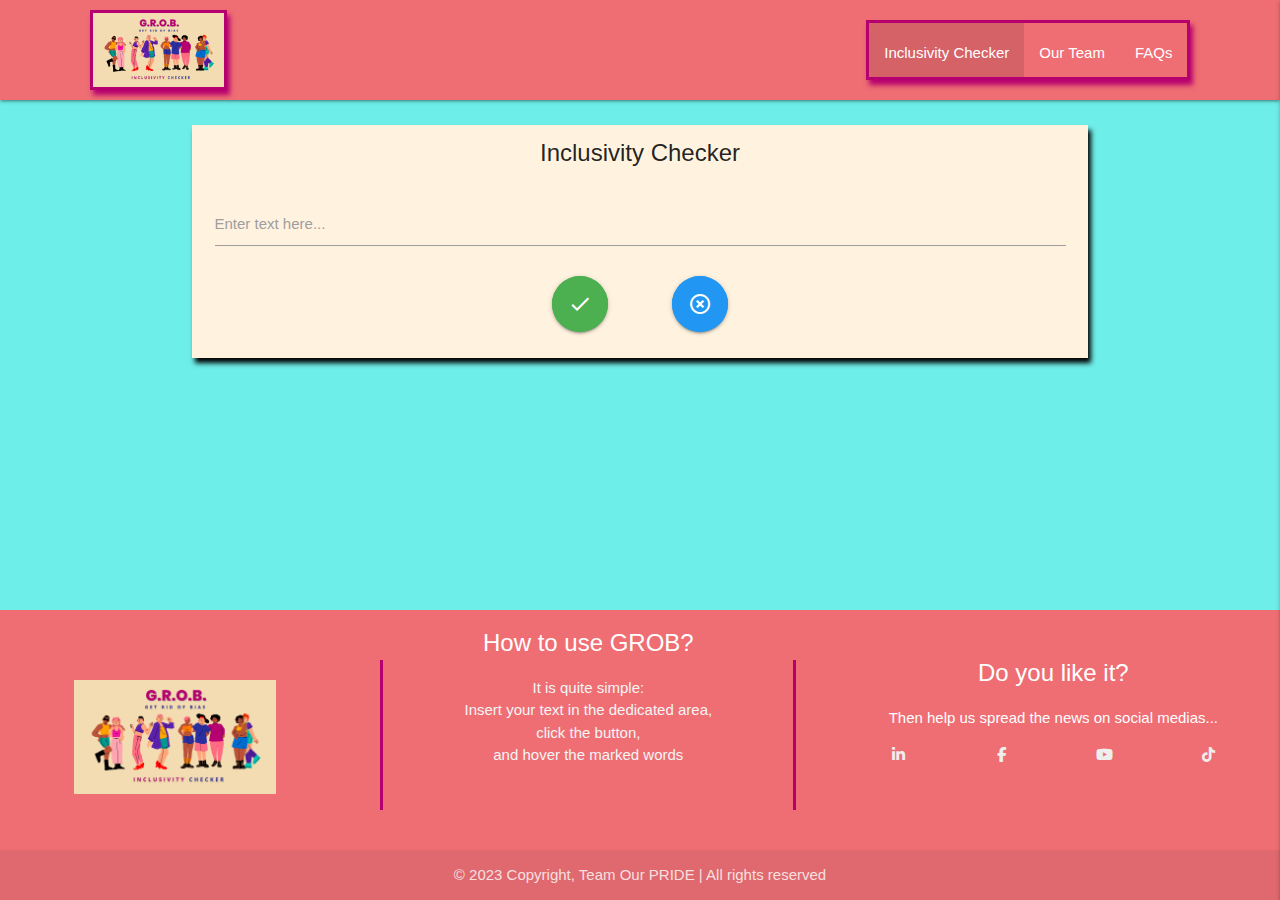
<file: index.html>
<!DOCTYPE html>
<html lang="en">

<head>
    <meta http-equiv="Content-Type" content="text/html; charset=UTF-8" />
    <meta name="viewport" content="width=device-width, initial-scale=1, maximum-scale=1.0, user-scalable=no" /> 
    <title>GROB | Home</title>
    <!--favicon-->
    
    <link rel="apple-touch-icon" sizes="180x180" href="/apple-touch-icon.png">
    <link rel="icon" type="image/png" sizes="32x32" href="/favicon-32x32.png">
    <link rel="icon" type="image/png" sizes="16x16" href="/favicon-16x16.png">
    <link rel="manifest" href="/site.webmanifest">

    <!-- CSS  -->
    <link href="https://fonts.googleapis.com/icon?family=Material+Icons" rel="stylesheet">
    <link rel="stylesheet" href="https://cdnjs.cloudflare.com/ajax/libs/materialize/1.0.0/css/materialize.min.css">
    <link rel="stylesheet" href="https://cdnjs.cloudflare.com/ajax/libs/font-awesome/6.4.0/css/all.min.css">
    <link rel="stylesheet" href="assets/css/style.css">
</head>

<body class="bg-turquis">

    <nav>
        <div class="nav-wrapper">
            <a href="index.html" class="brand-logo left">
                <img class="responsive-img" src="assets/img/logo.png" alt="Grob logo">
            </a>
            <a href="#" data-target="mobile-demo" class="sidenav-trigger right hide-on-med-and-up"><i class="fa-solid fa-bars center-align"></i></a>
            <ul class="right hide-on-small-only">
                <li class="active"><a href="index.html">Inclusivity Checker</a></li>
                <li><a href="team.html">Our Team</a></li>
                <li><a href="faq.html">FAQs</a></li>
            </ul>
        </div>
    </nav>
<main>
    <ul class="sidenav" id="mobile-demo">
        <li class="active"><a href="index.html">Inclusivity Checker</a></li>
        <li><a href="team.html">Our Team</a></li>
        <li><a href="faq.html">FAQs</a></li>
    </ul>

    <div class="container main-content-index">

        <!--  Inclusivity Checker-->

        <div class="section orange lighten-5" id="index-banner">

            <h3 class="header center">Inclusivity Checker</h3>
            <div class="row">
                <form class="col s12">

                    <div class="input-field col s12">
                        <textarea id="text-input" class="materialize-textarea"></textarea>
                        <label for="text-input">Enter text here...</label>
                    </div>
                    <div class="row">
                        <div class="checker-buttons center-align">
                            <!-- <a id="submit-button" class="waves-effect waves-light btn">Submit</a> -->
                            <a id="submit-button" class="btn-floating btn-large pulse light green"><i
                                    class="material-icons">done</i></a>
                            <!-- <a id="reset-button" class="waves-effect waves-light btn">Reset</a> -->
                            <a id="reset-button" class="btn-floating btn-large pulse light blue"><i
                                    class="material-icons">highlight_off</i></a>
                        </div>
                    </div>

                </form>
            </div>
            <div class="row">
                <div class="col s12">
                    <p id="output"></p>
                </div>
            </div>


        </div>
    </div>
</main>
    <footer class="page-footer">
        <div class="container-fluid index-cont">
            <div class="row">
                <div class="col s12 m3">
                    <div class="logo-container">
                        <a href="index.html" class="brand-logo center">
                            <img class="responsive-img" src="assets/img/logo.png" alt="Grob logo">
                        </a>
                    </div>
                    <hr class="sep-footer">
                </div>
                <div class="col s12 m1">
                    <div class="vertical-sep"></div>
                </div>
                <div class="col s12 m3">
                    <h3 class="white-text center-align">How to use GROB?</h3>
                    <p class="grey-text text-lighten-4">It is quite simple:</p>
                    <p class="grey-text text-lighten-4">Insert your text in the dedicated area,</p>
                    <p class="grey-text text-lighten-4">click the button,</p>
                    <p class="grey-text text-lighten-4">and hover the marked words</p>
                    <hr class="sep-footer">
                </div>
                <div class="col s12 m1">
                    <div class="vertical-sep center-align"></div>
                </div>
                <div class="col s12 m4">
                    <div class="row space-before">
                        <div class="col s12">
                            <h3 class="white-text center-align">Do you like it?</h3>
                            <p class="center-align">Then help us spread the news on social medias...</p>
                        </div>
                    </div>
                    <ul>
                        <div class="row center-align">
                            <div class="col s3">
                                <li><a class="grey-text text-lighten-3" href="https://www.linkedin.com/company/lgbt" target="_blank"><i
                                            class="fa-brands fa-linkedin-in"></i></a></li>
                            </div>
                            <div class="col s3">
                                <li><a class="grey-text text-lighten-3" href="https://m.facebook.com/LGBTQ/" target="_blank"><i
                                            class="fa-brands fa-facebook-f"></i></a></li>
                            </div>
                            <div class="col s3">
                                <li><a class="grey-text text-lighten-3" href="https://www.youtube.com/@LGBTFoundation" target="_blank"><i class="fa-brands fa-youtube"></i></a>
                                </li>
                            </div>
                            <div class="col s3">
                                <li><a class="grey-text text-lighten-3" href="https://www.tiktok.com/@lgbtq?lang=en" target="_blank"><i class="fa-brands fa-tiktok"></i></a>
                                </li>
                            </div>
                        </div>
                    </ul>
                </div>
            </div>
        </div>
        </div>
        <div class="footer-copyright">
            <div class="container">
                <div class="row valign-wrapper">
                    <div class="col s12">
                        <p class="center-align">© 2023 Copyright, Team Our PRIDE | All rights reserved</p>
                    </div>
                </div>
            </div>
        </div>
    </footer>


        <!--  Scripts-->
        <script src="https://ajax.googleapis.com/ajax/libs/jquery/3.6.4/jquery.min.js"></script>
        <script src="https://cdnjs.cloudflare.com/ajax/libs/materialize/1.0.0/js/materialize.min.js"></script>
        <script src="assets/script/script.js"></script>
        <script src="assets/script/team_script.js"></script>
</body>

</html>
</file>
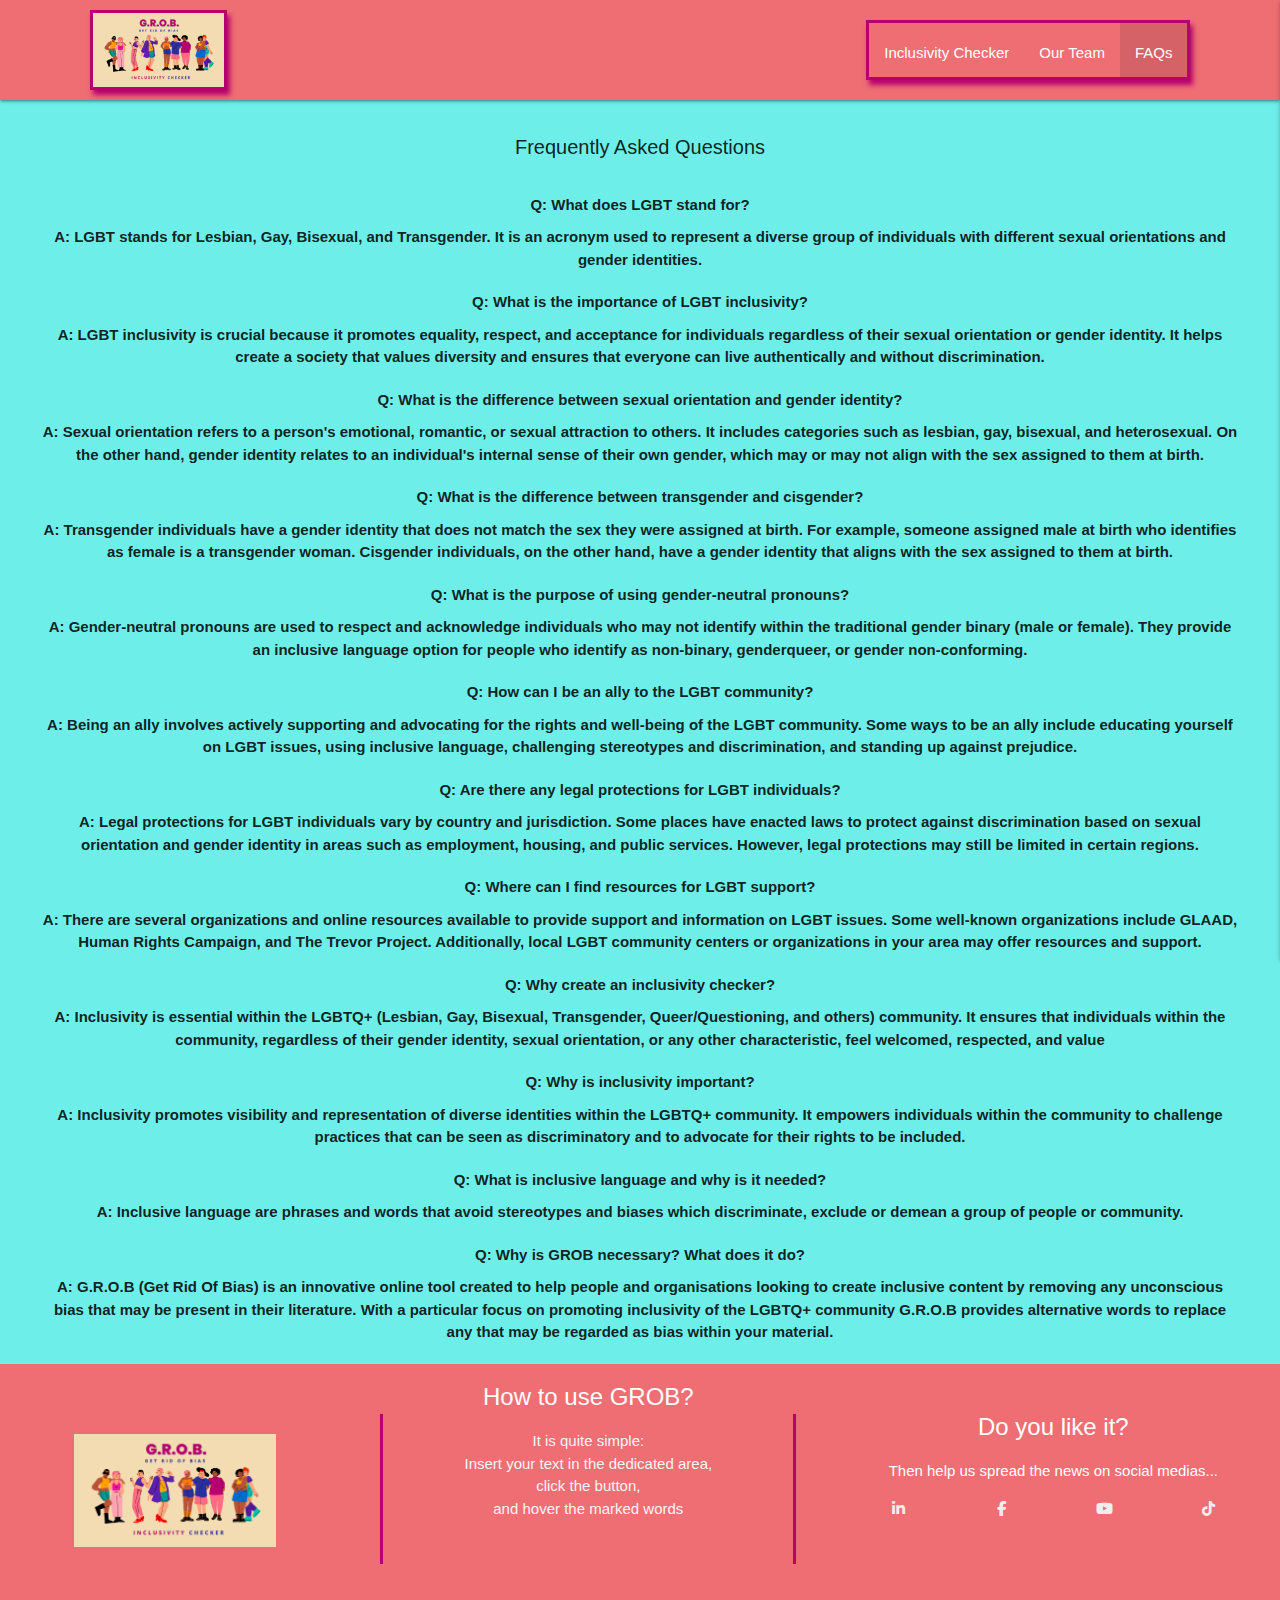
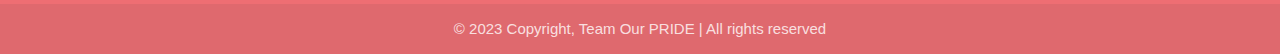
<file: faq.html>
<!DOCTYPE html>
<html lang="en">

<head>
    <meta http-equiv="Content-Type" content="text/html; charset=UTF-8" />
    <meta name="viewport" content="width=device-width, initial-scale=1, maximum-scale=1.0, user-scalable=no" /> 
    <title>GROB | FAQ</title>
    <!--favicon-->
    
    <link rel="apple-touch-icon" sizes="180x180" href="/apple-touch-icon.png">
    <link rel="icon" type="image/png" sizes="32x32" href="/favicon-32x32.png">
    <link rel="icon" type="image/png" sizes="16x16" href="/favicon-16x16.png">
    <link rel="manifest" href="/site.webmanifest">

    <!-- CSS  -->
    <link href="https://fonts.googleapis.com/icon?family=Material+Icons" rel="stylesheet">
    <link rel="stylesheet" href="https://cdnjs.cloudflare.com/ajax/libs/materialize/1.0.0/css/materialize.min.css">
    <link rel="stylesheet" href="https://cdnjs.cloudflare.com/ajax/libs/font-awesome/6.4.0/css/all.min.css">
    <link rel="stylesheet" href="assets/css/style.css">
</head>
<body class="bg-turquis">

    <nav>
        <div class="nav-wrapper">
            <a href="index.html" class="brand-logo left">
                <img class="responsive-img" src="assets/img/logo.png" alt="Grob logo">
            </a>
            <a href="#" data-target="mobile-demo" class="sidenav-trigger right hide-on-med-and-up"><i
                    class="fa-solid fa-bars center-align"></i></a>
            <ul class="right hide-on-small-only">
                <li><a href="index.html">Inclusivity Checker</a></li>
                <li><a href="team.html">Our Team</a></li>
                <li class="active"><a href="faq.html">FAQs</a></li>
            </ul>
        </div>
    </nav>
    
    <ul class="sidenav" id="mobile-demo">
        <li><a href="index.html">Inclusivity Checker</a></li>
        <li><a href="team.html">Our Team</a></li>
        <li class="active"><a href="faq.html">FAQs</a></li>
    </ul>

    <div class="container-fluid">
        <div class="center-align">
            <h2>Frequently Asked Questions</h2>
            <dl>
              <dt>Q: What does LGBT stand for?</dt>
              <dd>A: LGBT stands for Lesbian, Gay, Bisexual, and Transgender. It is an acronym used to represent a diverse group of individuals with different sexual orientations and gender identities.</dd>
          
              <dt>Q: What is the importance of LGBT inclusivity?</dt>
              <dd>A: LGBT inclusivity is crucial because it promotes equality, respect, and acceptance for individuals regardless of their sexual orientation or gender identity. It helps create a society that values diversity and ensures that everyone can live authentically and without discrimination.</dd>
          
              <dt>Q: What is the difference between sexual orientation and gender identity?</dt>
              <dd>A: Sexual orientation refers to a person's emotional, romantic, or sexual attraction to others. It includes categories such as lesbian, gay, bisexual, and heterosexual. On the other hand, gender identity relates to an individual's internal sense of their own gender, which may or may not align with the sex assigned to them at birth.</dd>
          
              <dt>Q: What is the difference between transgender and cisgender?</dt>
              <dd>A: Transgender individuals have a gender identity that does not match the sex they were assigned at birth. For example, someone assigned male at birth who identifies as female is a transgender woman. Cisgender individuals, on the other hand, have a gender identity that aligns with the sex assigned to them at birth.</dd>
          
              <dt>Q: What is the purpose of using gender-neutral pronouns?</dt>
              <dd>A: Gender-neutral pronouns are used to respect and acknowledge individuals who may not identify within the traditional gender binary (male or female). They provide an inclusive language option for people who identify as non-binary, genderqueer, or gender non-conforming.</dd>
          
              <dt>Q: How can I be an ally to the LGBT community?</dt>
              <dd>A: Being an ally involves actively supporting and advocating for the rights and well-being of the LGBT community. Some ways to be an ally include educating yourself on LGBT issues, using inclusive language, challenging stereotypes and discrimination, and standing up against prejudice.</dd>
          
              <dt>Q: Are there any legal protections for LGBT individuals?</dt>
              <dd>A: Legal protections for LGBT individuals vary by country and jurisdiction. Some places have enacted laws to protect against discrimination based on sexual orientation and gender identity in areas such as employment, housing, and public services. However, legal protections may still be limited in certain regions.</dd>
          
              <dt>Q: Where can I find resources for LGBT support?</dt>
              <dd>A: There are several organizations and online resources available to provide support and information on LGBT issues. Some well-known organizations include GLAAD, Human Rights Campaign, and The Trevor Project. Additionally, local LGBT community centers or organizations in your area may offer resources and support.</dd>

              <dt>Q: Why create an inclusivity checker?</dt>
              <dd>A: Inclusivity is essential within the LGBTQ+ (Lesbian, Gay, Bisexual, Transgender, Queer/Questioning, and others) community. It ensures that individuals within the community, regardless of their gender identity, sexual orientation, or any other characteristic, feel welcomed, respected, and value </dd>

              <dt>Q: Why is inclusivity important?</dt>
              <dd>A: Inclusivity promotes visibility and representation of diverse identities within the LGBTQ+ community. It empowers individuals within the community to challenge practices that can be seen as discriminatory and to advocate for their rights to be included.</dd>

              <dt>Q: What is inclusive language and why is it needed?</dt>
              <dd>A: Inclusive language are phrases and words that avoid stereotypes and biases which discriminate, exclude or demean a group of people or community.</dd>

              <dt>Q: Why is GROB necessary? What does it do?</dt>
              <dd>A: G.R.O.B (Get Rid Of Bias) is an innovative online tool created to help people and organisations looking to create inclusive content by removing any unconscious bias that may be present in their literature. With a particular focus on promoting inclusivity of the LGBTQ+ community G.R.O.B provides alternative words to replace any that may be regarded as bias within your material.</dd>
             
            </dl>
          </div>
          

    </div>
    
    <footer class="page-footer">
        <div class="container-fluid index-cont">
            <div class="row">
                <div class="col s12 m3">
                    <div class="logo-container">
                        <a href="index.html" class="brand-logo center">
                            <img class="responsive-img" src="assets/img/logo.png" alt="Grob logo">
                        </a>
                    </div>
                    <hr class="sep-footer">
                </div>
                <div class="col s12 m1">
                    <div class="vertical-sep"></div>
                </div>
                <div class="col s12 m3">
                    <h3 class="white-text center-align">How to use GROB?</h3>
                    <p class="grey-text text-lighten-4">It is quite simple:</p>
                    <p class="grey-text text-lighten-4">Insert your text in the dedicated area,</p>
                    <p class="grey-text text-lighten-4">click the button,</p>
                    <p class="grey-text text-lighten-4">and hover the marked words</p>
                    <hr class="sep-footer">
                </div>
                <div class="col s12 m1">
                    <div class="vertical-sep center-align"></div>
                </div>
                <div class="col s12 m4">
                    <div class="row space-before">
                        <div class="col s12">
                            <h3 class="white-text center-align">Do you like it?</h3>
                            <p class="center-align">Then help us spread the news on social medias...</p>
                        </div>
                    </div>
                    <ul>
                        <div class="row center-align">
                            <div class="col s3">
                                <li><a class="grey-text text-lighten-3" href="https://www.linkedin.com/company/lgbt" target="_blank"><i
                                            class="fa-brands fa-linkedin-in"></i></a></li>
                            </div>
                            <div class="col s3">
                                <li><a class="grey-text text-lighten-3" href="https://m.facebook.com/LGBTQ/" target="_blank"><i
                                            class="fa-brands fa-facebook-f"></i></a></li>
                            </div>
                            <div class="col s3">
                                <li><a class="grey-text text-lighten-3" href="https://www.youtube.com/@LGBTFoundation" target="_blank"><i class="fa-brands fa-youtube"></i></a>
                                </li>
                            </div>
                            <div class="col s3">
                                <li><a class="grey-text text-lighten-3" href="https://www.tiktok.com/@lgbtq?lang=en" target="_blank"><i class="fa-brands fa-tiktok"></i></a>
                                </li>
                            </div>
                        </div>
                    </ul>
                </div>
            </div>
        </div>
        </div>
        <div class="footer-copyright">
            <div class="container">
                <div class="row valign-wrapper">
                    <div class="col s12">
                        <p class="center-align">© 2023 Copyright, Team Our PRIDE | All rights reserved</p>
                    </div>
                </div>
            </div>
        </div>
    </footer>

    <!-- JS script links-->
    <script src="https://ajax.googleapis.com/ajax/libs/jquery/3.6.4/jquery.min.js"></script>
    <script src="https://cdnjs.cloudflare.com/ajax/libs/materialize/1.0.0/js/materialize.min.js"></script>
    <script src="assets/script/script.js"></script>
    <script src="assets/script/team_script.js"></script>

</body>

</html>
</file>
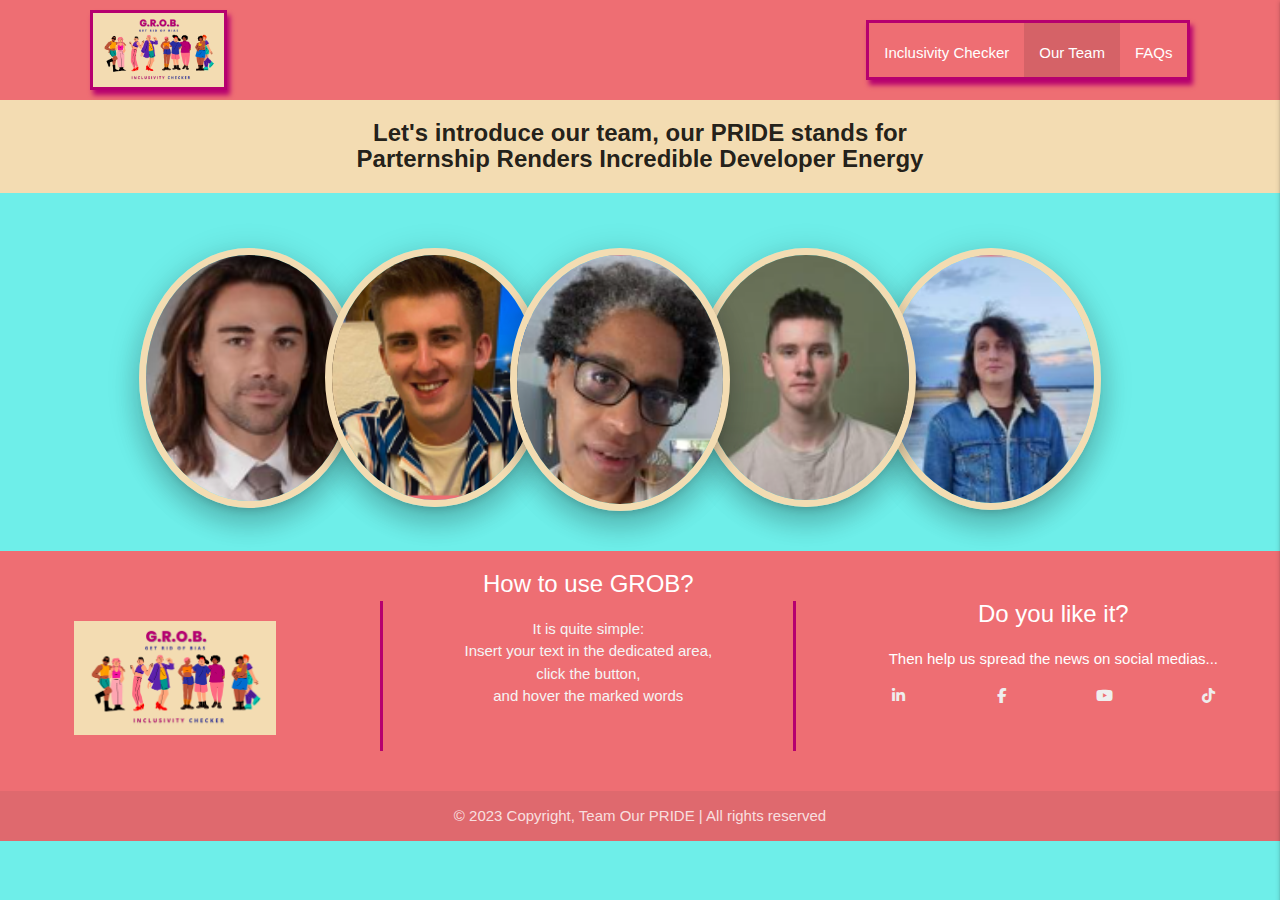
<file: team.html>
<!DOCTYPE html>
<html lang="en">

<head>
    <meta http-equiv="Content-Type" content="text/html; charset=UTF-8" />
    <meta name="viewport" content="width=device-width, initial-scale=1, maximum-scale=1.0, user-scalable=no" /> 
    <title>GROB | Team</title>
    <!--favicon-->
    
    <link rel="apple-touch-icon" sizes="180x180" href="/apple-touch-icon.png">
    <link rel="icon" type="image/png" sizes="32x32" href="/favicon-32x32.png">
    <link rel="icon" type="image/png" sizes="16x16" href="/favicon-16x16.png">
    <link rel="manifest" href="/site.webmanifest">

    <!-- CSS  -->
    <link href="https://fonts.googleapis.com/icon?family=Material+Icons" rel="stylesheet">
    <link rel="stylesheet" href="https://cdnjs.cloudflare.com/ajax/libs/materialize/1.0.0/css/materialize.min.css">
    <link rel="stylesheet" href="https://cdnjs.cloudflare.com/ajax/libs/font-awesome/6.4.0/css/all.min.css">
    <link rel="stylesheet" href="assets/css/style.css">
</head>
<body class="bg-turquis">

    <nav>
        <div class="nav-wrapper">
            <a href="index.html" class="brand-logo left">
                <img class="responsive-img" src="assets/img/logo.png" alt="Grob logo">
            </a>
            <a href="#" data-target="mobile-demo" class="sidenav-trigger right hide-on-med-and-up"><i
                    class="fa-solid fa-bars center-align"></i></a>
            <ul class="right hide-on-small-only">
                <li><a href="index.html">Inclusivity Checker</a></li>
                <li class="active"><a href="team.html">Our Team</a></li>
                <li><a href="faq.html">FAQs</a></li>
            </ul>
        </div>
    </nav>
    
    <ul class="sidenav" id="mobile-demo">
        <li><a href="index.html">Inclusivity Checker</a></li>
        <li class="active"><a href="team.html">Our Team</a></li>
        <li><a href="faq.html">FAQs</a></li>
    </ul>

    <div class="container-fluid team-cont">
        <h1 class="team-h1">Let's introduce our team, our PRIDE stands for <br>Parternship Renders Incredible Developer Energy</h1>
        <div class="row push-left">
            <div class="col s12 m2 offset-m1 center-align">
                <div class="center-align pic-container z-depth-4" id="container-1">
                    <img class="profile-picture" id="profile-1" src="assets/img/yannick.png" alt="Yannick profile picture">
                </div>
                <div class="profile profile-1 profile-info right-align">
                    <h2>Yannick <br>Ferenczi</h2>
                </div>
            </div>
            <div class="col s12 m2">
                <div class="center-align pic-container z-depth-4 less-front" id="container-2">
                    <img class="profile-picture" id="profile-2" src="assets/img/callum.png" alt="Callum profile picture">
                </div>
                <div class="profile profile-2 profile-info right-align">
                    <h2>Callum<br>Dennis</h2>
                </div>
            </div>
            <div class="col s12 m2">
                <div class="center-align pic-container z-depth-4 very-front" id="container-3">
                    <img class="profile-picture" id="profile-3" src="assets/img/diane.png" alt="Diane profile picture">
                </div>
                <div class="profile profile-3 profile-info right-align">
                    <h2>Diane  <br>Corriette</h2>
                </div>
            </div>
            <div class="col s12 m2">
                <div class="center-align pic-container z-depth-4 less-front" id="container-4">
                    <img class="profile-picture" id="profile-4" src="assets/img/dylan.png" alt="Dylan profile picture">
                </div>
                <div class="profile profile-4 profile-info right-align">
                    <h2>Dylan  <br>Groome</h2>
                </div>
            </div>
            <div class="col s12 m2">
                <div class="center-align pic-container z-depth-4"  id="container-5">
                    <img class="profile-picture" id="profile-5" src="assets/img/nate.png" alt="Nate profile picture">
                </div>
                <div class="profile profile-5 profile-info right-align">
                    <h2>Nate<br>Ivry </h2>
                </div>
            </div>
        </div>
    </div>
    
    <footer class="page-footer">
        <div class="container-fluid index-cont">
            <div class="row">
                <div class="col s12 m3">
                    <div class="logo-container">
                        <a href="index.html" class="brand-logo center">
                            <img class="responsive-img" src="assets/img/logo.png" alt="Grob logo">
                        </a>
                    </div>
                    <hr class="sep-footer">
                </div>
                <div class="col s12 m1">
                    <div class="vertical-sep"></div>
                </div>
                <div class="col s12 m3">
                    <h3 class="white-text center-align">How to use GROB?</h3>
                    <p class="grey-text text-lighten-4">It is quite simple:</p>
                    <p class="grey-text text-lighten-4">Insert your text in the dedicated area,</p>
                    <p class="grey-text text-lighten-4">click the button,</p>
                    <p class="grey-text text-lighten-4">and hover the marked words</p>
                    <hr class="sep-footer">
                </div>
                <div class="col s12 m1">
                    <div class="vertical-sep center-align"></div>
                </div>
                <div class="col s12 m4">
                    <div class="row space-before">
                        <div class="col s12">
                            <h3 class="white-text center-align">Do you like it?</h3>
                            <p class="center-align">Then help us spread the news on social medias...</p>
                        </div>
                    </div>
                    <ul>
                        <div class="row center-align">
                            <div class="col s3">
                                <li><a class="grey-text text-lighten-3" href="https://www.linkedin.com/company/lgbt" target="_blank"><i
                                            class="fa-brands fa-linkedin-in"></i></a></li>
                            </div>
                            <div class="col s3">
                                <li><a class="grey-text text-lighten-3" href="https://m.facebook.com/LGBTQ/" target="_blank"><i
                                            class="fa-brands fa-facebook-f"></i></a></li>
                            </div>
                            <div class="col s3">
                                <li><a class="grey-text text-lighten-3" href="https://www.youtube.com/@LGBTFoundation" target="_blank"><i class="fa-brands fa-youtube"></i></a>
                                </li>
                            </div>
                            <div class="col s3">
                                <li><a class="grey-text text-lighten-3" href="https://www.tiktok.com/@lgbtq?lang=en" target="_blank"><i class="fa-brands fa-tiktok"></i></a>
                                </li>
                            </div>
                        </div>
                    </ul>
                </div>
            </div>
        </div>
        </div>
        <div class="footer-copyright">
            <div class="container">
                <div class="row valign-wrapper">
                    <div class="col s12">
                        <p class="center-align">© 2023 Copyright, Team Our PRIDE | All rights reserved</p>
                    </div>
                </div>
            </div>
        </div>
    </footer>

    <!-- JS script links-->
    <script src="https://ajax.googleapis.com/ajax/libs/jquery/3.6.4/jquery.min.js"></script>
    <script src="https://cdnjs.cloudflare.com/ajax/libs/materialize/1.0.0/js/materialize.min.js"></script>
    <script src="assets/script/script.js"></script>
    <script src="assets/script/team_script.js"></script>

</body>

</html>
</file>
<file: assets/css/style.css>
.icon-block {
     padding: 0 15px;
 }

.row {
    margin: 0;
}

.bg-turquis {
    background-color: #6EEEE9;
}

 a {
     margin: 0;
 }

 footer {
     display: flex;
     min-height: 10vh;
     text-align: center;
     flex-direction: column;
 }

 footer .brand-logo {
     margin-left: 0;
     max-width: 200px;
     border: none;
     box-shadow: none;
 }

 p {
     margin: 0;
 }

 .vertical-sep {
     display: inline-block;
     height: 150px;
     margin: 30px 15px;
     border-left: 3px solid #b6006f;
 }

 body {
     min-height: 100vh;
 }

 .main-content-index {
     margin: 25px auto;
     box-shadow: 3px 5px 5px black;
 }

 .team-h1 {
    margin: 0px -35px 40px;
    background-color: #f3dcb2;
    text-align: center;
    font-weight: bold;
 }

/* container-fluid on team.html */
 .team-cont {
     padding: 0 35px 25px;
 }

/* container-fluid on index.html */
.index-cont {
    padding: 0 20px;
}

 nav {
     height: 100px;
     overflow: hidden;
     line-height: 100px;
 }

 .nav-wrapper ul {
     border: 3px solid #b6006f;
     box-shadow: 3px 5px 5px #b6006f;
     margin-top: 20px;
     margin-right: 7vw;
     height: 60px;
     overflow: hidden;
     line-height: 60px;
 }

 .fa-bars {
     width: 50px;
     border: 3px solid #b6006f;
     box-shadow: 3px 5px 5px #b6006f;
     margin-right: 7vw;
 }

 .brand-logo {
     height: 80px;
     margin-top: 10px;
     margin-left: 7vw;
     border: 3px solid #b6006f;
     box-shadow: 3px 5px 5px #b6006f;
 }

 .responsive-img {
     max-height: 100%;
     max-width: 100%;
 }

 h1 {
     margin: 0 0 25px;
     padding: 20px;
     font-size: 24px;
 }

 h2 {
    font-size: 20px;
    display: inline-block;
 }

 h3 {
     margin: 0 auto 20px;
     font-size: 24px;
 }

 .pic-container {
     position: relative;
     width: 120%;
     margin: 15px auto;
     border: 7px solid #f3dcb2;
     border-radius: 50%;
     overflow: hidden;
     min-width: 220px;
 }

 .profile-picture {
    padding-top: 10%;
     width: 100%;
     height: auto;
     transform: scale(1.5);
 }

 .checker-buttons {
    width: 40 %;
 }

 #submit-button,
 #reset-button {
    margin: 0 30px 10px;
 }

 summary::marker {
     display: none;
 }

 .very-front {
     z-index: 3;
 }

 .less-front {
     z-index: 2;
 }

 .push-left {
     margin-right: 8%;
 }

 .profile {
     display: none;
 }

 @media only screen and (max-width: 600px) {
     .pic-container {
         width: 90%;
     }

     .sep-footer {
         color: #b6006f;
         margin: 30px 30%;
         border-top: 3px solid #b6006f;
     }

     .vertical-sep {
         display: none;
     }

    .logo-container {
        width: 40%;
        margin: 10px auto;
    }
 }

 @media only screen and (min-width: 601px) {
     .sep-footer {
         display: none;
     }

    .logo-container {
        width: 70%;
        margin: 50px auto;
    }

    .space-before {
        margin-top: 30px;
    }
 }

 /*----FAQ section---*/

 .center-align {
    text-align: center;
  }

  dl {
    margin-bottom: 20px;
  }

  dt {
    font-weight: bold;
    margin-bottom: 10px;
  }

  dd {
    margin: 0 40px 20px;
    font-weight:600;
  }

  body {
    display: flex;
    min-height: 100vh;
    flex-direction: column;
}
main {
    flex: 1 0 auto;
}
</file>
